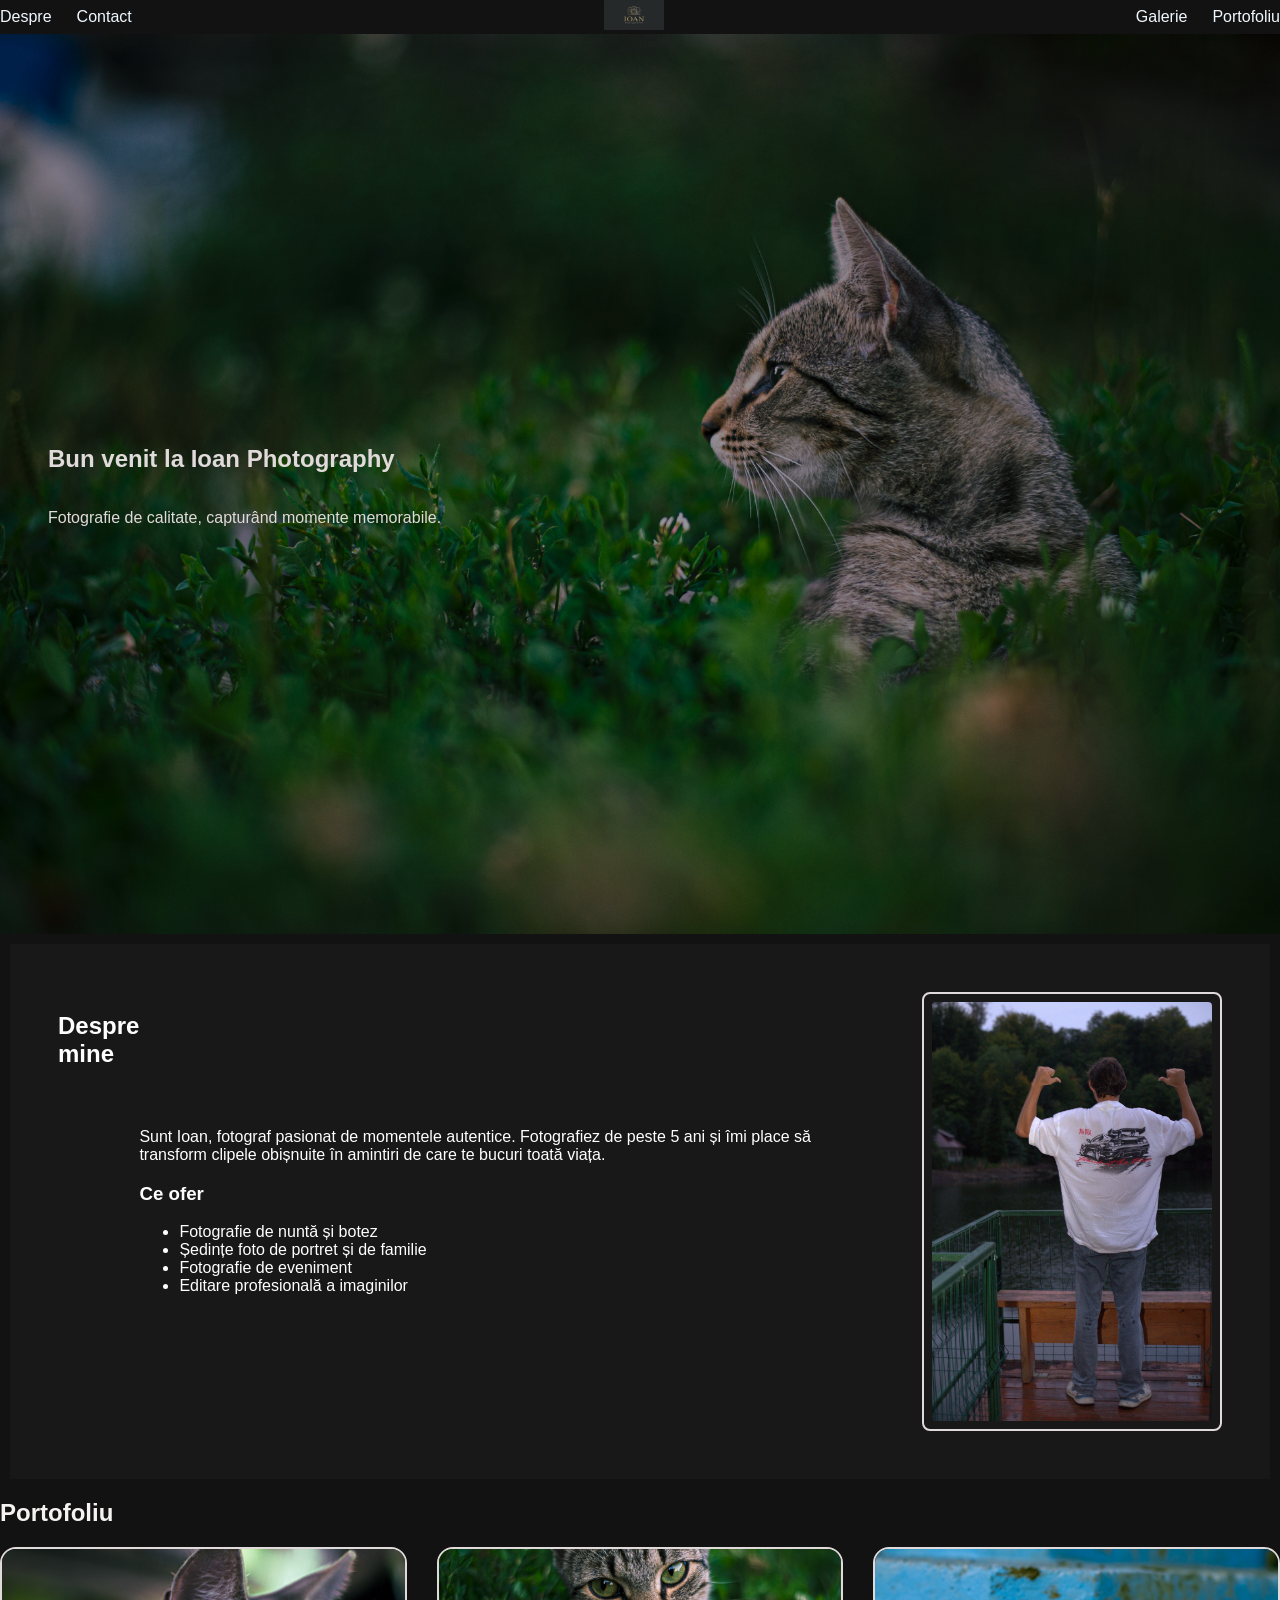
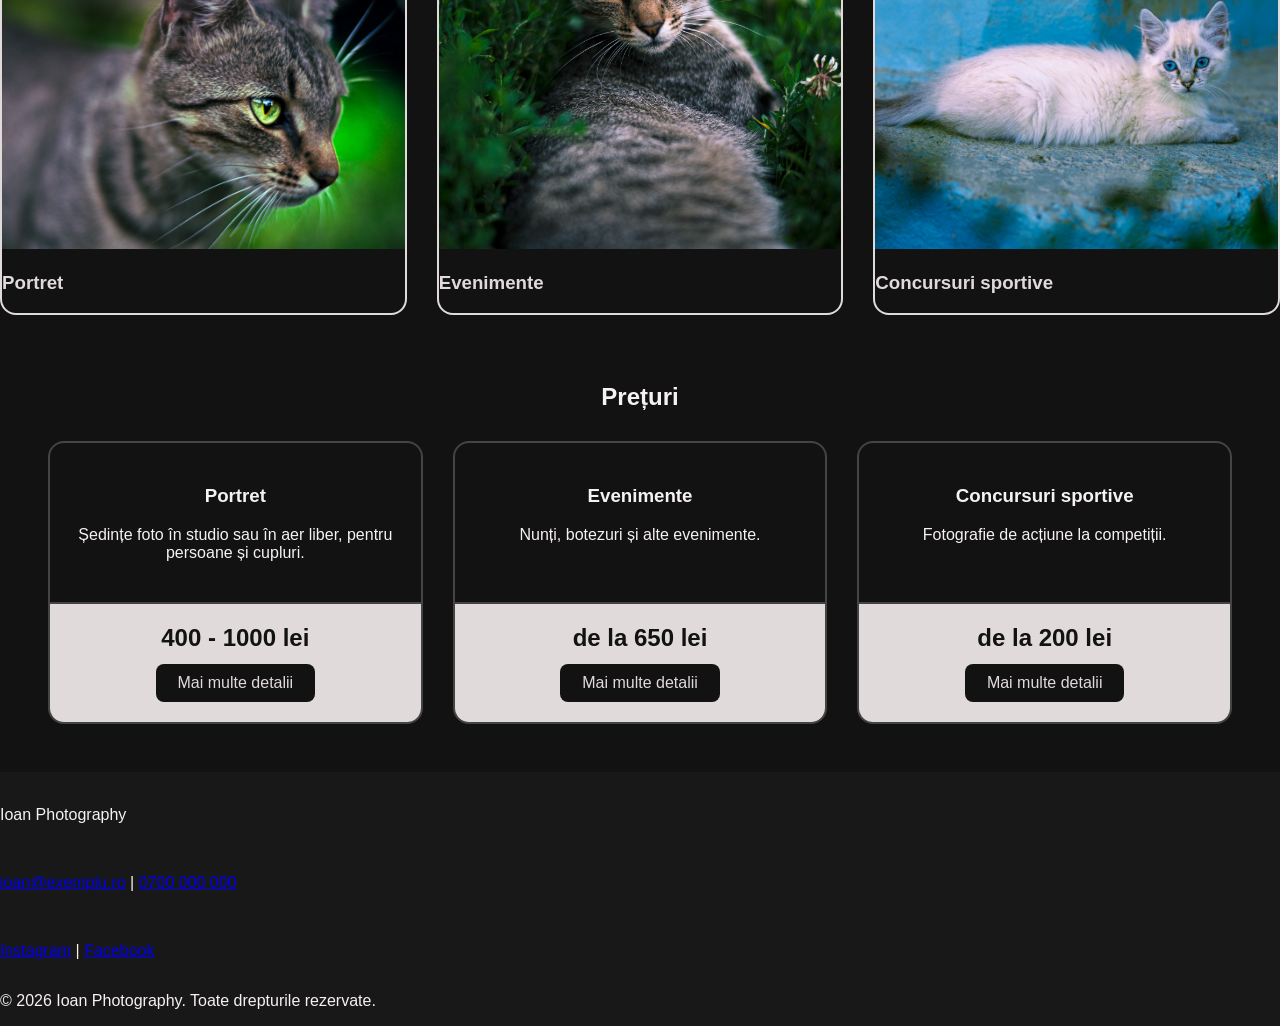
<file: index.html>
<!DOCTYPE html>
 <html lang="en">
 <head>
    <meta charset="UTF-8">
    <meta name="viewport" content="width=device-width, initial-scale=1.0">
    <title>Ioan | Photography</title>
    <link rel="stylesheet" href="style.css">
 </head>
 <body>
    <header >            
       <nav >
                           <a href="despre.html">Despre</a>
                           <a href="#contact">Contact</a>
                          </nav>
                          <a href="index.html">
                            <img class="logo"  src="img/logo.jpg" alt="Ioan Photography|Acasa " ></a>
                          </a>
                          <nav class="nav-dreapta">
                           <a href="galerie.html">Galerie</a>
                           <a href="#portofoliu">Portofoliu</a>
         </nav>
   </header>
    <main>
      <section class="fundal">
        <h1>Bun venit la Ioan Photography</h1>
        <p>Fotografie de calitate, capturând momente memorabile.</p>
      </section>

      <section class="despre">
        <h2>Despre mine</h2>
        <div class="despre-continut">
          <div class="despre-text">
            <p>Sunt Ioan, fotograf pasionat de momentele autentice. Fotografiez de peste 5 ani și îmi place să transform clipele obișnuite în amintiri de care te bucuri toată viața.</p>

            <h3>Ce ofer</h3>
            <ul>
              <li>Fotografie de nuntă și botez</li>
              <li>Ședințe foto de portret și de familie</li>
              <li>Fotografie de eveniment</li>
              <li>Editare profesională a imaginilor</li>
            </ul>
          </div>
          <div class="despre-poza">
            <img src="img/ptr1.jpg" alt="Ioan, fotograf">
          </div>
        </div>
  </section>

      <section class="portofoliu" id="portofoliu">
        <h2>Portofoliu</h2>
        <div class="port-img">
              <a class="card" href="portret.html">
                <img src="img/pis1.jpg" alt="portret">
                <h3>Portret</h3>
                
              </a>
              
              
              <a class="card" href="evenimente.html">
                <img src="img/pis2.jpg" alt="portret">
                <h3>Evenimente</h3>
                
              </a>
              
              
              <a class="card" href="sport.html">
                <img src="img/pis3.jpg" alt="portret">
                <h3>Concursuri sportive</h3>
                
              </a>
              </div>
              </section>

              <section class="preturi-home" id="preturi">
  <h2>Prețuri</h2>

  <div class="preturi-rand">

    <div class="pret-card">
      <div class="card-sus">
        <h3>Portret</h3>
        <p>Ședințe foto în studio sau în aer liber, pentru persoane și cupluri.</p>
      </div>
      <div class="card-jos">
        <p class="pret">400 - 1000 lei</p>
        <a class="buton-card" href="portret.html">Mai multe detalii</a>
      </div>
    </div>

    <div class="pret-card">
      <div class="card-sus">
        <h3>Evenimente</h3>
        <p>Nunți, botezuri și alte evenimente.</p>
      </div>
      <div class="card-jos">
        <p class="pret">de la 650 lei</p>
        <a class="buton-card" href="evenimente.html">Mai multe detalii</a>
      </div>
    </div>

    <div class="pret-card">
      <div class="card-sus">
        <h3>Concursuri sportive</h3>
        <p>Fotografie de acțiune la competiții.</p>
      </div>
      <div class="card-jos">
        <p class="pret">de la 200 lei</p>
        <a class="buton-card" href="sport.html">Mai multe detalii</a>
      </div>
    </div>

  </div>
</section>
    </main>


   
        
     <footer id="contact">
  <br><p>Ioan Photography</p>
  <br><p>
    <a href="mailto:ioan@exemplu.ro">ioan@exemplu.ro</a> |
    <a href="tel:+40700000000">0700 000 000</a>
  </p>
  <br><p>
    <a href="#">Instagram</a> |
    <a href="#">Facebook</a>
  </p>
  <p>&copy; 2026 Ioan Photography. Toate drepturile rezervate.</p>
</footer>
 </body>
 </html>
</file>
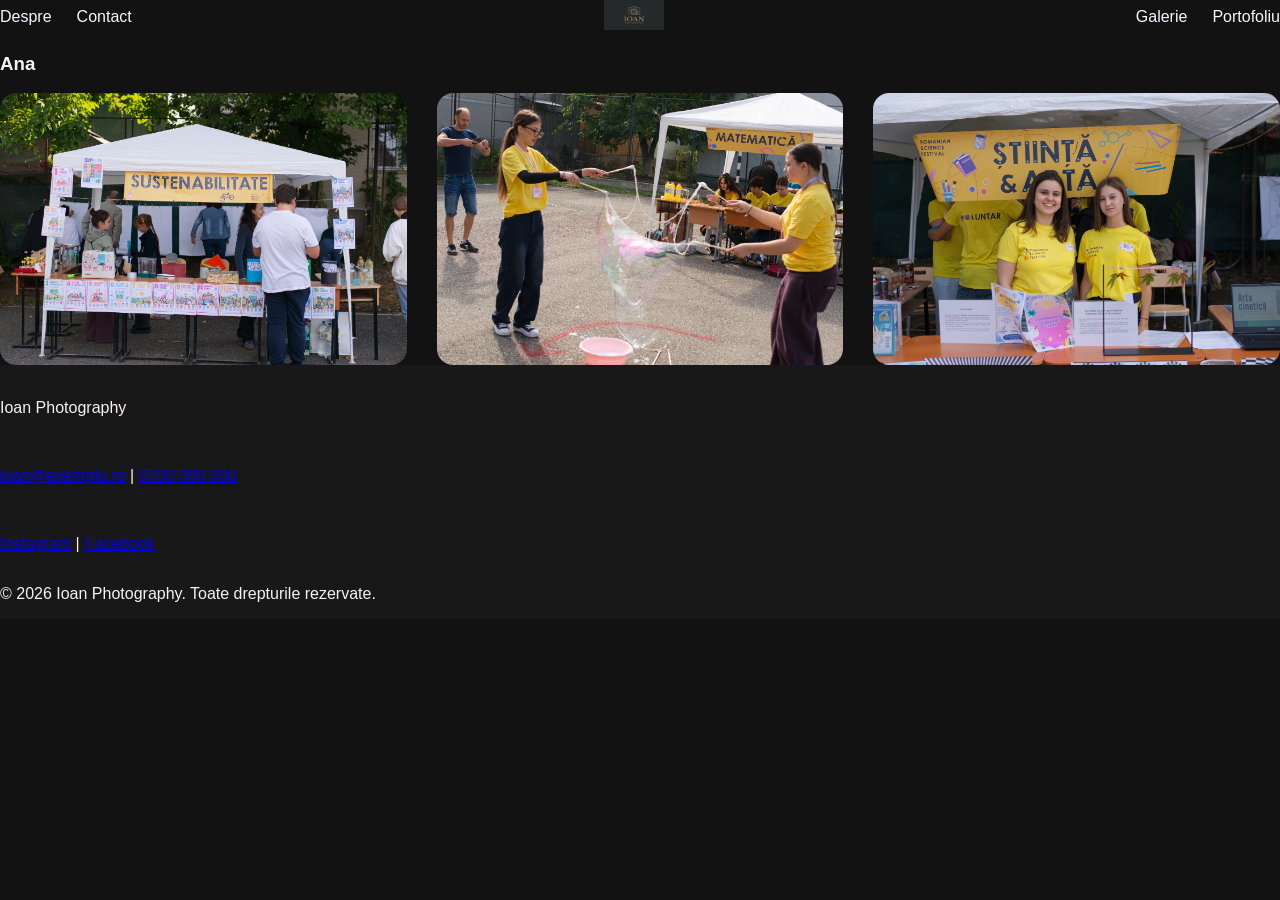
<file: evenimente.html>
<!DOCTYPE html>
<html lang="en">
<head>
    <meta charset="UTF-8">
    <meta name="viewport" content="width=device-width, initial-scale=1.0">
    <title>Evenimente | Ioan Photography</title>
     <link rel="stylesheet" href="style.css">
</head>
<body>
      <header >            
       <nav >
                           <a href="despre.html">Despre</a>
                           <a href="#contact">Contact</a>
                          </nav>
                          <a href="index.html">
                            <img class="logo"  src="img/logo.jpg" alt="Ioan Photography|Acasa " ></a>
                          </a>
                          <nav class="nav-dreapta">
                           <a href="galerie.html">Galerie</a>
                           <a href="#portofoliu">Portofoliu</a>
         </nav>
   </header>
    
 <section>
      <h3>Ana</h3>
      <div class="portret">
           <img src="img/rfr1.jpg">
           <img src="img/rfr3.jpg">
           <img src="img/rfr2.jpg">
      </div>



    <footer id="contact">
  <br><p>Ioan Photography</p>
  <br><p>
    <a href="mailto:ioan@exemplu.ro">ioan@exemplu.ro</a> |
    <a href="tel:+40700000000">0700 000 000</a>
  </p>
  <br><p>
    <a href="#">Instagram</a> |
    <a href="#">Facebook</a>
  </p>
  <p>&copy; 2026 Ioan Photography. Toate drepturile rezervate.</p>
</footer>
</body>
</html>
</file>
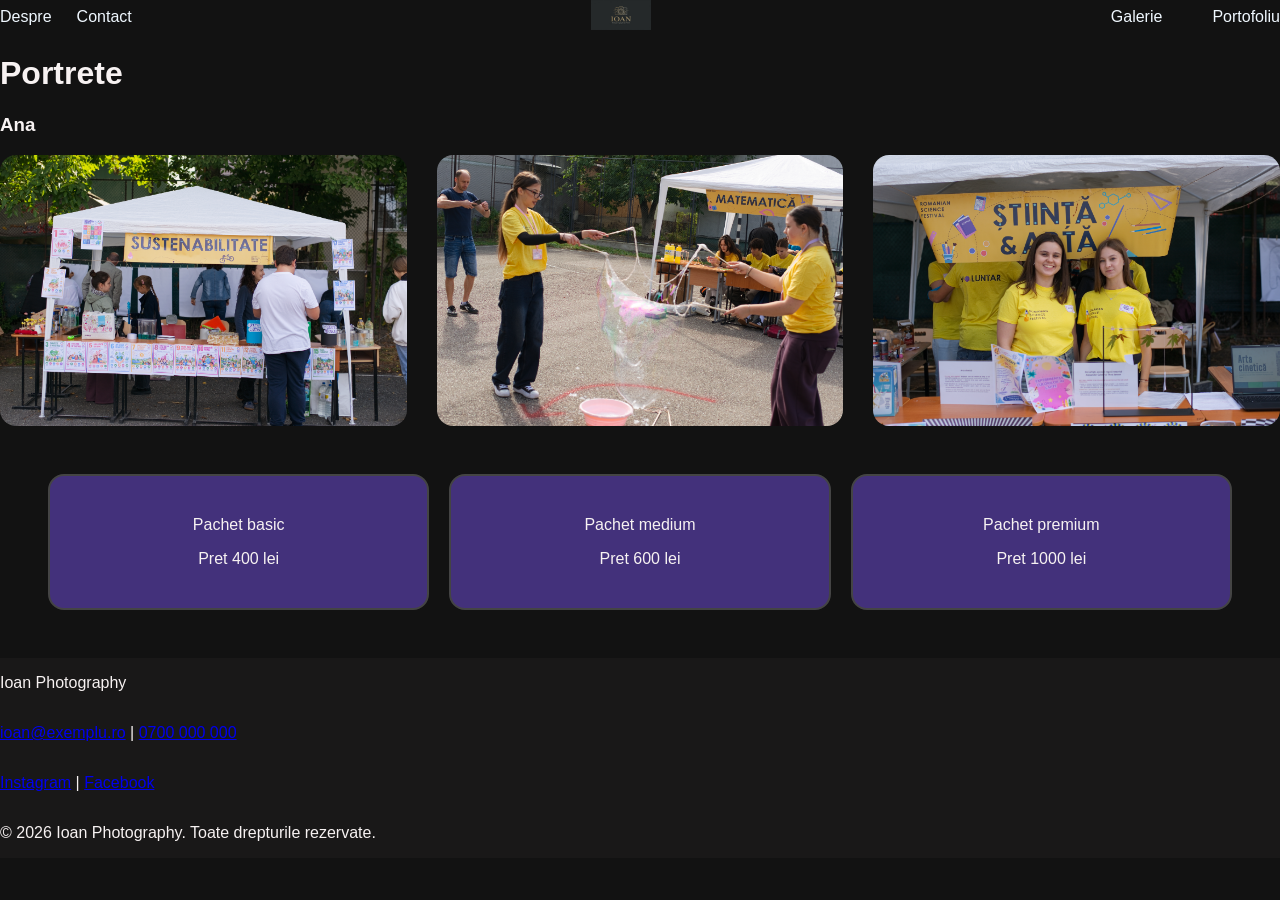
<file: portret.html>
<!DOCTYPE html>
<html lang="en">
<head>
    <meta charset="UTF-8">
    <meta name="viewport" content="width=device-width, initial-scale=1.0">
    <title>Portret | Ioan Photography</title>
     <link rel="stylesheet" href="style.css">
</head>
<body>
      <header >             <nav >
                           <a href="despre.html">Despre</a>
                           <a href="contact.html">Contact</a>
                          </nav>
                          <a href="index.html">
                            <img class="logo"  src="img/logo.jpg" alt="Ioan Photography|Acasa " ></a>
                          </a>
                          <nav class="nav-dreapta">
                           <a href="galerie.html">Galerie</a>
                           <a href="#portofoliu">  <a href="index.html">Portofoliu</a> </a>
                           
                          </nav>
   </header>
    <h1> Portrete</h1>
    <section>
      <h3>Ana</h3>
      <div class="portret">
           <img src="img/rfr1.jpg">
           <img src="img/rfr3.jpg">
           <img src="img/rfr2.jpg">
      </div>
        


      
 </section>
 <section class="preturi">
      <div class="price">
        <p>Pachet basic</p>
        <p>Pret 400 lei</p>
      </div>
       <div class="price">
        <p>Pachet medium</p>
        <p>Pret 600 lei</p>
      </div>
       <div class="price">
        <p>Pachet premium</p>
        <p>Pret 1000 lei</p>
      </div>
    </section>
    <footer>
  <p>Ioan Photography</p>
  <p>
    <a href="mailto:ioan@exemplu.ro">ioan@exemplu.ro</a> |
    <a href="tel:+40700000000">0700 000 000</a>
  </p>
  <p>
    <a href="#">Instagram</a> |
    <a href="#">Facebook</a>
  </p>
  <p>&copy; 2026 Ioan Photography. Toate drepturile rezervate.</p>
</footer>
</body>
</html>
</file>
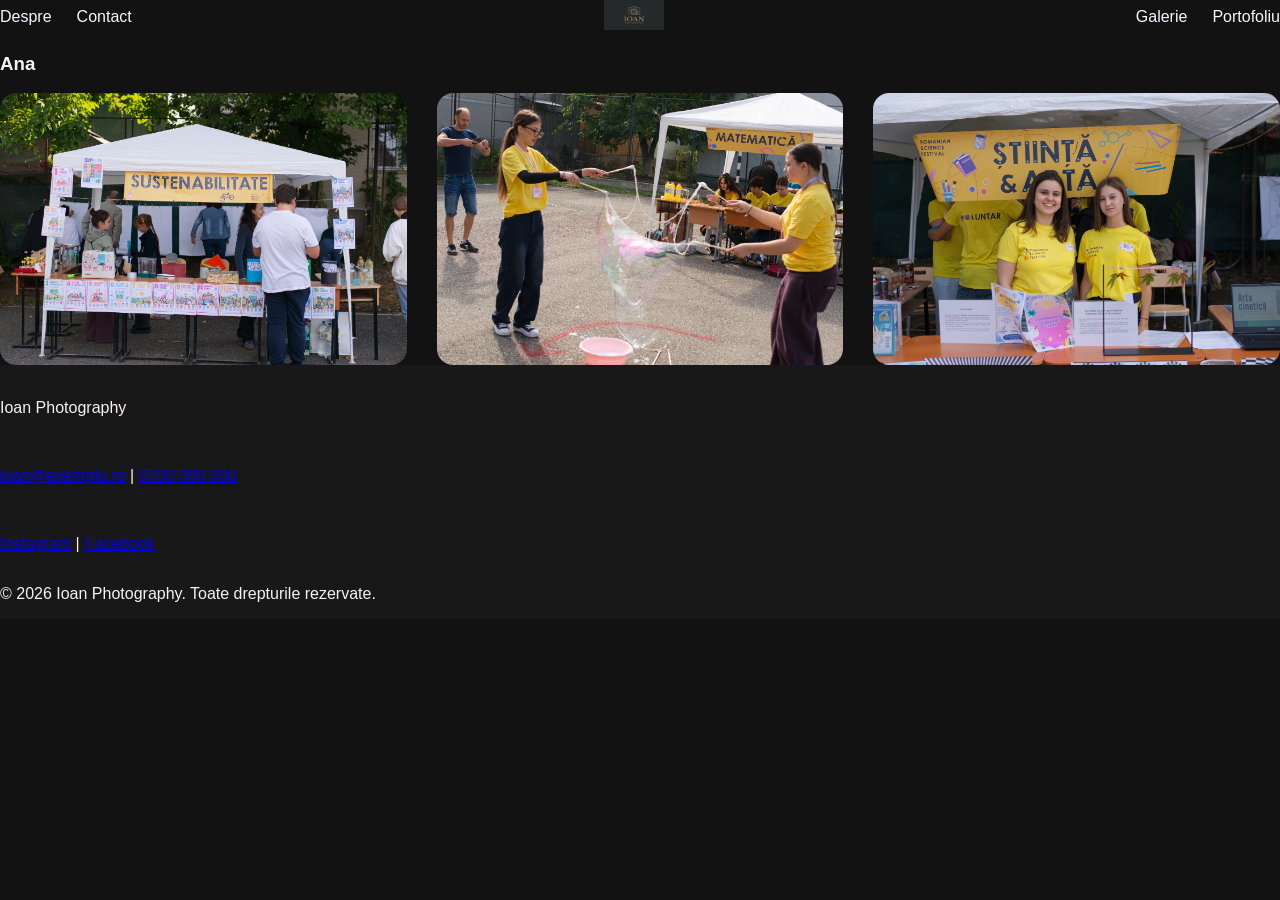
<file: sport.html>
<!DOCTYPE html>
<html lang="en">
<head>
    <meta charset="UTF-8">
    <meta name="viewport" content="width=device-width, initial-scale=1.0">
    <title>Sport | Ioan Photography</title>
     <link rel="stylesheet" href="style.css">
</head>
<body>
    <header >            
       <nav >
                           <a href="despre.html">Despre</a>
                           <a href="#contact">Contact</a>
                          </nav>
                          <a href="index.html">
                            <img class="logo"  src="img/logo.jpg" alt="Ioan Photography|Acasa " ></a>
                          </a>
                          <nav class="nav-dreapta">
                           <a href="galerie.html">Galerie</a>
                           <a href="#portofoliu">Portofoliu</a>
         </nav>
   </header>


 <section>
      <h3>Ana</h3>
      <div class="portret">
           <img src="img/rfr1.jpg">
           <img src="img/rfr3.jpg">
           <img src="img/rfr2.jpg">
      </div>

     <footer id="contact">
  <br><p>Ioan Photography</p>
  <br><p>
    <a href="mailto:ioan@exemplu.ro">ioan@exemplu.ro</a> |
    <a href="tel:+40700000000">0700 000 000</a>
  </p>
  <br><p>
    <a href="#">Instagram</a> |
    <a href="#">Facebook</a>
  </p>
  <p>&copy; 2026 Ioan Photography. Toate drepturile rezervate.</p>
</footer>
</body>
</html>
</file>
<file: style.css>
body {
     margin: 0;
     font-family: Arial, sans-serif;
    background-color: #121212;
     color: rgb(247, 242, 242);
}

.fundal {
    min-height: 100vh;
    box-sizing: border-box;
    padding: 48px;
    display: flex;
    flex-direction: column;
    justify-content: center;

    background: 
             linear-gradient(rgba(0, 0, 0, 0.4), rgba(0, 0, 0, 0.4)),
             url("img/pisica.jpg") center/cover no-repeat;

             color: #e1dada;
}
.logo{
    width: 60px;
    height: 30px;
    
}

header{
        display: flex;
        justify-content: space-between;
        gap: 30px;
        align-items:center;
     
}
 nav{
      display: flex;
      gap:25px;
 }
 nav a{
      color:aliceblue;
      text-decoration: none;
 }

.despre {
    padding: 48px;
    margin: 10px;
    display: flex;
    background-color: #191818;
    color: #ffffff;
}

.despre-continut {
    display: flex;
    align-items: center;
    justify-content: space-between;
    gap: 40px;
}

.despre-text {
    flex: 1;
}

.despre-poza {
    flex: 0 1 280px;
    padding: 8px;
    border: 2px solid #e1dada;
    border-radius: 8px;
}

.despre-poza img {
    display: block;
    width: 100%;
    height: auto;
    border-radius: 4px;
}

@media (max-width: 600px) {
    .despre {
        padding: 24px;
    }

    .despre-continut {
        flex-direction: column;
        align-items: stretch;
    }

    .despre-poza {
        flex-basis: auto;
        max-width: 280px;
        align-self: center;
    }
 
}
 
.port-img{
     display: flex;
     gap: 30px;
}
.card{ 
     flex: 1;
     border: 2px solid #e1dada;
     border-radius: 16px;
     overflow: hidden;
     color: #e1dada;
     text-decoration: none;
}
.card img{
     width: 100%;
     height: 300px;
     object-fit: cover;
     transition: transform 0.4s;
}

.card:hover{
     background-color: rgb(34, 34, 34);
     cursor: pointer;
     transform: scale(1.1)
     
}
.poze{
    
     display: flexbox;
     
}


.portret{
    display: flex;
    gap: 30px;
}
.portret img{
    flex: 1;
    border: 2px solid rgb(71, 70, 70);
    border: 2px rgb(71, 70, 70);
    border-radius: 16px;
    overflow: hidden;
}

footer{
      display: flex;
      flex-direction: column;
      justify-content: center;
       background-color: #191818;

}

.preturi{
    display: flex;
    gap: 20px;
    padding: 48px;
    
}


.price {
    
    flex: 1;
    border: 2px solid #444;
    border-radius: 16px;
    padding: 24px;
    text-align: center;
    background-color: rgb(67, 49, 123);
    
}

/* secțiunea mare */
.preturi-home {
    padding: 48px;
    text-align: center;
}

/* containerul flex: pune cardurile pe rând */
.preturi-rand {
    display: flex;
    gap: 30px;
    margin-top: 30px;
}

/* un card */
.pret-card {
    flex: 1;
    display: flex;
    flex-direction: column;
    border: 2px solid #444;
    border-radius: 16px;
    overflow: hidden;
    text-align: center;
}

/* partea de sus: descrierea */
.card-sus {
    flex: 1;
    padding: 24px;
}

/* partea de jos: prețul și butonul */
.card-jos {
    background: #e1dada;
    color: #121212;
    padding: 20px;
    border-top: 2px solid #444;
}

.pret {
    font-size: 1.5rem;
    font-weight: bold;
    margin: 0 0 12px;
}

/* butonul "Mai multe detalii" */
.buton-card {
    display: inline-block;
    padding: 10px 22px;
    background: #121212;
    color: #e1dada;
    text-decoration: none;
    border-radius: 8px;
}

.buton-card:hover {
    background: #333;
}

/* telefon: cardurile una sub alta */
@media (max-width: 800px) {
    .preturi-rand {
        flex-direction: column;
    }
}
</file>
